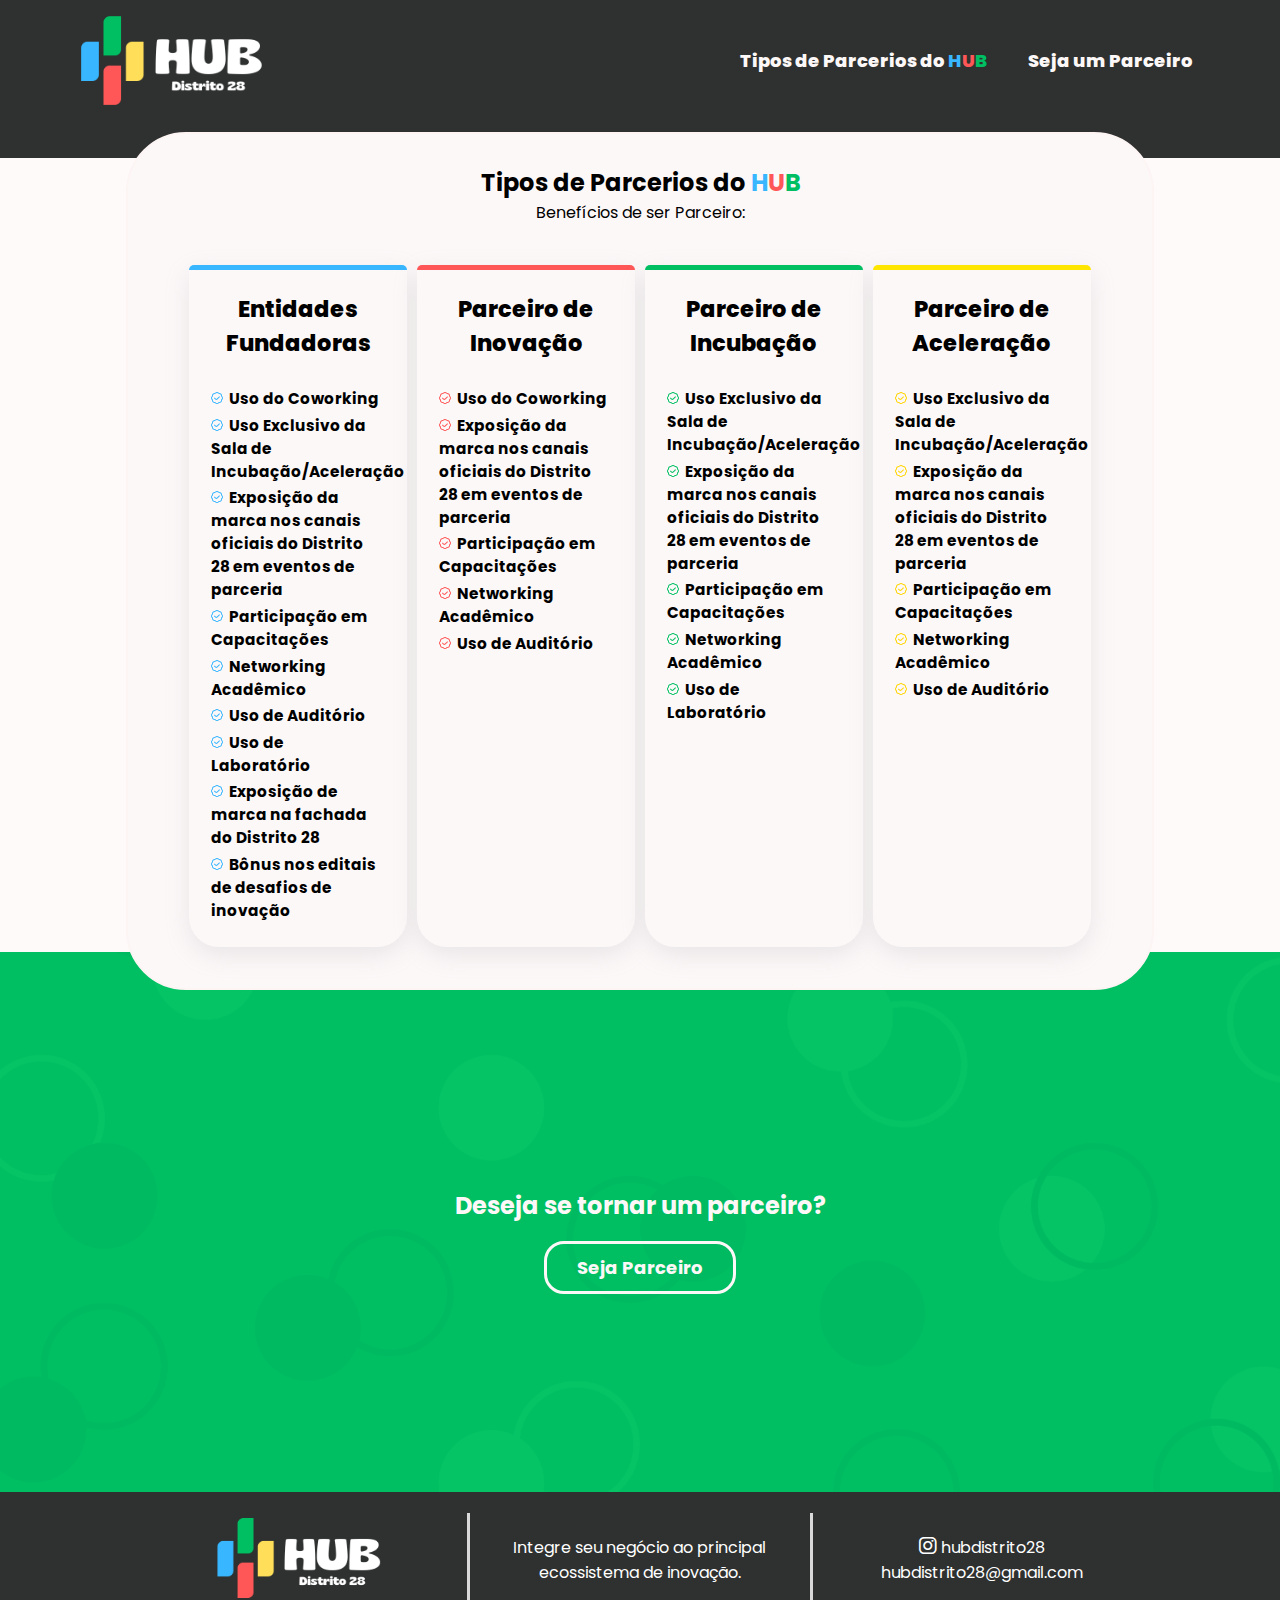
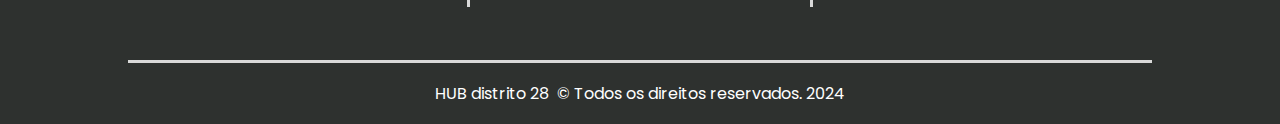
<file: parceiro.html>
<!DOCTYPE html>
<html lang="pt">
<head>
    <meta charset="UTF-8">
    <meta name="viewport" content="width=device-width, initial-scale=1.0">
    <link rel="preconnect" href="https://fonts.googleapis.com">
    <link rel="preconnect" href="https://fonts.gstatic.com" crossorigin>
    <link href="https://fonts.googleapis.com/css2?family=Poppins:ital,wght@0,100;0,200;0,300;0,400;0,500;0,600;0,700;0,800;0,900;1,100;1,200;1,300;1,400;1,500;1,600;1,700;1,800;1,900&display=swap" rel="stylesheet">
    <link rel="stylesheet" href="https://cdnjs.cloudflare.com/ajax/libs/font-awesome/6.0.0-beta3/css/all.min.css">
    <title>Hub - Seja um Parceiros</title>
    <link rel="stylesheet" href="parceiro.css">
    <script src="scripts.js"></script>
</head>
<body>
    <header>
        <img class="logo-header" src="3.png" alt="Logo do Hub de inovação">
        <div class="menu-icon" aria-label="Menu" aria-expanded="false" aria-controls="navigation">
            <span></span>
            <span></span>
            <span></span>
        </div>
        <ul id="navigation" role="navigation">
            <li><a href="#hub">Tipos de Parcerios do <span class="letter-h">H</span><span class="letter-u">U</span><span class="letter-b">B</span></a></li>
            <li><a href="#parceiros">Seja um Parceiro</a></li>
            
        </ul>
    </header>
    <main>
        <div id="hub" class="card-page">
            <h2>Tipos de Parcerios do <span class="letter-h">H</span><span class="letter-u">U</span><span class="letter-b">B</span></h2>
            <p>Benefícios de ser Parceiro:</p>
                    <div class="cards">
                        <div id="border-H">
                            <h3>Entidades Fundadoras</h3>
                            <p><svg xmlns="http://www.w3.org/2000/svg" id="Layer_1" data-name="Layer 1" viewBox="0 0 24 24" width="14" height="14">
                                <path d="M12,24c-1.626,0-3.16-.714-4.208-1.959-1.54,.176-3.127-.405-4.277-1.555-1.149-1.15-1.729-2.74-1.59-4.362-1.211-.964-1.925-2.498-1.925-4.124s.714-3.16,1.96-4.208c-.175-1.537,.405-3.127,1.555-4.277,1.15-1.15,2.737-1.733,4.361-1.59,.964-1.21,2.498-1.925,4.124-1.925s3.16,.714,4.208,1.959c1.542-.173,3.127,.405,4.277,1.555,1.149,1.15,1.729,2.74,1.59,4.362,1.211,.964,1.925,2.498,1.925,4.124s-.714,3.16-1.96,4.208c.175,1.537-.405,3.127-1.555,4.277-1.151,1.15-2.741,1.726-4.361,1.59-.964,1.21-2.498,1.925-4.124,1.925Zm-4.127-3.924c.561,0,1.081,.241,1.448,.676,.668,.793,1.644,1.248,2.679,1.248s2.011-.455,2.679-1.248c.403-.479,.99-.721,1.616-.67,1.034,.087,2.044-.28,2.776-1.012,.731-.731,1.1-1.743,1.012-2.776-.054-.624,.19-1.213,.67-1.617,.792-.667,1.247-1.644,1.247-2.678s-.455-2.011-1.247-2.678c-.479-.403-.724-.993-.67-1.617,.088-1.033-.28-2.045-1.012-2.776s-1.748-1.094-2.775-1.012c-.626,.056-1.214-.191-1.617-.669-.668-.793-1.644-1.248-2.679-1.248s-2.011,.455-2.679,1.248c-.404,.479-.993,.719-1.616,.67-1.039-.09-2.044,.28-2.776,1.012-.731,.731-1.1,1.743-1.012,2.776,.054,.624-.19,1.213-.67,1.617-.792,.667-1.247,1.644-1.247,2.678s.455,2.011,1.247,2.678c.479,.403,.724,.993,.67,1.617-.088,1.033,.28,2.045,1.012,2.776,.732,.731,1.753,1.095,2.775,1.012,.057-.005,.113-.007,.169-.007Zm4.928-4.941l4.739-4.568c.397-.383,.409-1.017,.025-1.414-.383-.397-1.016-.409-1.414-.026l-4.752,4.581c-.391,.391-1.022,.391-1.44-.025l-2.278-2.117c-.402-.375-1.036-.353-1.413,.052-.376,.404-.353,1.037,.052,1.413l2.252,2.092c.586,.586,1.357,.879,2.126,.879,.765,0,1.526-.289,2.104-.866Z" fill="#38B6FF"/>
                            </svg><strong>Uso do Coworking</strong></p>
                            <p><svg xmlns="http://www.w3.org/2000/svg" id="Layer_1" data-name="Layer 1" viewBox="0 0 24 24" width="14" height="14">
                                <path d="M12,24c-1.626,0-3.16-.714-4.208-1.959-1.54,.176-3.127-.405-4.277-1.555-1.149-1.15-1.729-2.74-1.59-4.362-1.211-.964-1.925-2.498-1.925-4.124s.714-3.16,1.96-4.208c-.175-1.537,.405-3.127,1.555-4.277,1.15-1.15,2.737-1.733,4.361-1.59,.964-1.21,2.498-1.925,4.124-1.925s3.16,.714,4.208,1.959c1.542-.173,3.127,.405,4.277,1.555,1.149,1.15,1.729,2.74,1.59,4.362,1.211,.964,1.925,2.498,1.925,4.124s-.714,3.16-1.96,4.208c.175,1.537-.405,3.127-1.555,4.277-1.151,1.15-2.741,1.726-4.361,1.59-.964,1.21-2.498,1.925-4.124,1.925Zm-4.127-3.924c.561,0,1.081,.241,1.448,.676,.668,.793,1.644,1.248,2.679,1.248s2.011-.455,2.679-1.248c.403-.479,.99-.721,1.616-.67,1.034,.087,2.044-.28,2.776-1.012,.731-.731,1.1-1.743,1.012-2.776-.054-.624,.19-1.213,.67-1.617,.792-.667,1.247-1.644,1.247-2.678s-.455-2.011-1.247-2.678c-.479-.403-.724-.993-.67-1.617,.088-1.033-.28-2.045-1.012-2.776s-1.748-1.094-2.775-1.012c-.626,.056-1.214-.191-1.617-.669-.668-.793-1.644-1.248-2.679-1.248s-2.011,.455-2.679,1.248c-.404,.479-.993,.719-1.616,.67-1.039-.09-2.044,.28-2.776,1.012-.731,.731-1.1,1.743-1.012,2.776,.054,.624-.19,1.213-.67,1.617-.792,.667-1.247,1.644-1.247,2.678s.455,2.011,1.247,2.678c.479,.403,.724,.993,.67,1.617-.088,1.033,.28,2.045,1.012,2.776,.732,.731,1.753,1.095,2.775,1.012,.057-.005,.113-.007,.169-.007Zm4.928-4.941l4.739-4.568c.397-.383,.409-1.017,.025-1.414-.383-.397-1.016-.409-1.414-.026l-4.752,4.581c-.391,.391-1.022,.391-1.44-.025l-2.278-2.117c-.402-.375-1.036-.353-1.413,.052-.376,.404-.353,1.037,.052,1.413l2.252,2.092c.586,.586,1.357,.879,2.126,.879,.765,0,1.526-.289,2.104-.866Z" fill="#38B6FF"/>
                            </svg><strong>Uso Exclusivo da Sala de Incubação/Aceleração</strong></p>
                            <p><svg xmlns="http://www.w3.org/2000/svg" id="Layer_1" data-name="Layer 1" viewBox="0 0 24 24" width="14" height="14">
                                <path d="M12,24c-1.626,0-3.16-.714-4.208-1.959-1.54,.176-3.127-.405-4.277-1.555-1.149-1.15-1.729-2.74-1.59-4.362-1.211-.964-1.925-2.498-1.925-4.124s.714-3.16,1.96-4.208c-.175-1.537,.405-3.127,1.555-4.277,1.15-1.15,2.737-1.733,4.361-1.59,.964-1.21,2.498-1.925,4.124-1.925s3.16,.714,4.208,1.959c1.542-.173,3.127,.405,4.277,1.555,1.149,1.15,1.729,2.74,1.59,4.362,1.211,.964,1.925,2.498,1.925,4.124s-.714,3.16-1.96,4.208c.175,1.537-.405,3.127-1.555,4.277-1.151,1.15-2.741,1.726-4.361,1.59-.964,1.21-2.498,1.925-4.124,1.925Zm-4.127-3.924c.561,0,1.081,.241,1.448,.676,.668,.793,1.644,1.248,2.679,1.248s2.011-.455,2.679-1.248c.403-.479,.99-.721,1.616-.67,1.034,.087,2.044-.28,2.776-1.012,.731-.731,1.1-1.743,1.012-2.776-.054-.624,.19-1.213,.67-1.617,.792-.667,1.247-1.644,1.247-2.678s-.455-2.011-1.247-2.678c-.479-.403-.724-.993-.67-1.617,.088-1.033-.28-2.045-1.012-2.776s-1.748-1.094-2.775-1.012c-.626,.056-1.214-.191-1.617-.669-.668-.793-1.644-1.248-2.679-1.248s-2.011,.455-2.679,1.248c-.404,.479-.993,.719-1.616,.67-1.039-.09-2.044,.28-2.776,1.012-.731,.731-1.1,1.743-1.012,2.776,.054,.624-.19,1.213-.67,1.617-.792,.667-1.247,1.644-1.247,2.678s.455,2.011,1.247,2.678c.479,.403,.724,.993,.67,1.617-.088,1.033,.28,2.045,1.012,2.776,.732,.731,1.753,1.095,2.775,1.012,.057-.005,.113-.007,.169-.007Zm4.928-4.941l4.739-4.568c.397-.383,.409-1.017,.025-1.414-.383-.397-1.016-.409-1.414-.026l-4.752,4.581c-.391,.391-1.022,.391-1.44-.025l-2.278-2.117c-.402-.375-1.036-.353-1.413,.052-.376,.404-.353,1.037,.052,1.413l2.252,2.092c.586,.586,1.357,.879,2.126,.879,.765,0,1.526-.289,2.104-.866Z" fill="#38B6FF"/>
                            </svg><strong>Exposição da marca nos canais oficiais do Distrito 28 em eventos de parceria</strong></p>
                            <p><svg xmlns="http://www.w3.org/2000/svg" id="Layer_1" data-name="Layer 1" viewBox="0 0 24 24" width="14" height="14">
                                <path d="M12,24c-1.626,0-3.16-.714-4.208-1.959-1.54,.176-3.127-.405-4.277-1.555-1.149-1.15-1.729-2.74-1.59-4.362-1.211-.964-1.925-2.498-1.925-4.124s.714-3.16,1.96-4.208c-.175-1.537,.405-3.127,1.555-4.277,1.15-1.15,2.737-1.733,4.361-1.59,.964-1.21,2.498-1.925,4.124-1.925s3.16,.714,4.208,1.959c1.542-.173,3.127,.405,4.277,1.555,1.149,1.15,1.729,2.74,1.59,4.362,1.211,.964,1.925,2.498,1.925,4.124s-.714,3.16-1.96,4.208c.175,1.537-.405,3.127-1.555,4.277-1.151,1.15-2.741,1.726-4.361,1.59-.964,1.21-2.498,1.925-4.124,1.925Zm-4.127-3.924c.561,0,1.081,.241,1.448,.676,.668,.793,1.644,1.248,2.679,1.248s2.011-.455,2.679-1.248c.403-.479,.99-.721,1.616-.67,1.034,.087,2.044-.28,2.776-1.012,.731-.731,1.1-1.743,1.012-2.776-.054-.624,.19-1.213,.67-1.617,.792-.667,1.247-1.644,1.247-2.678s-.455-2.011-1.247-2.678c-.479-.403-.724-.993-.67-1.617,.088-1.033-.28-2.045-1.012-2.776s-1.748-1.094-2.775-1.012c-.626,.056-1.214-.191-1.617-.669-.668-.793-1.644-1.248-2.679-1.248s-2.011,.455-2.679,1.248c-.404,.479-.993,.719-1.616,.67-1.039-.09-2.044,.28-2.776,1.012-.731,.731-1.1,1.743-1.012,2.776,.054,.624-.19,1.213-.67,1.617-.792,.667-1.247,1.644-1.247,2.678s.455,2.011,1.247,2.678c.479,.403,.724,.993,.67,1.617-.088,1.033,.28,2.045,1.012,2.776,.732,.731,1.753,1.095,2.775,1.012,.057-.005,.113-.007,.169-.007Zm4.928-4.941l4.739-4.568c.397-.383,.409-1.017,.025-1.414-.383-.397-1.016-.409-1.414-.026l-4.752,4.581c-.391,.391-1.022,.391-1.44-.025l-2.278-2.117c-.402-.375-1.036-.353-1.413,.052-.376,.404-.353,1.037,.052,1.413l2.252,2.092c.586,.586,1.357,.879,2.126,.879,.765,0,1.526-.289,2.104-.866Z" fill="#38B6FF"/>
                            </svg><strong>Participação em Capacitações</strong></p>
                            <p><svg xmlns="http://www.w3.org/2000/svg" id="Layer_1" data-name="Layer 1" viewBox="0 0 24 24" width="14" height="14">
                                <path d="M12,24c-1.626,0-3.16-.714-4.208-1.959-1.54,.176-3.127-.405-4.277-1.555-1.149-1.15-1.729-2.74-1.59-4.362-1.211-.964-1.925-2.498-1.925-4.124s.714-3.16,1.96-4.208c-.175-1.537,.405-3.127,1.555-4.277,1.15-1.15,2.737-1.733,4.361-1.59,.964-1.21,2.498-1.925,4.124-1.925s3.16,.714,4.208,1.959c1.542-.173,3.127,.405,4.277,1.555,1.149,1.15,1.729,2.74,1.59,4.362,1.211,.964,1.925,2.498,1.925,4.124s-.714,3.16-1.96,4.208c.175,1.537-.405,3.127-1.555,4.277-1.151,1.15-2.741,1.726-4.361,1.59-.964,1.21-2.498,1.925-4.124,1.925Zm-4.127-3.924c.561,0,1.081,.241,1.448,.676,.668,.793,1.644,1.248,2.679,1.248s2.011-.455,2.679-1.248c.403-.479,.99-.721,1.616-.67,1.034,.087,2.044-.28,2.776-1.012,.731-.731,1.1-1.743,1.012-2.776-.054-.624,.19-1.213,.67-1.617,.792-.667,1.247-1.644,1.247-2.678s-.455-2.011-1.247-2.678c-.479-.403-.724-.993-.67-1.617,.088-1.033-.28-2.045-1.012-2.776s-1.748-1.094-2.775-1.012c-.626,.056-1.214-.191-1.617-.669-.668-.793-1.644-1.248-2.679-1.248s-2.011,.455-2.679,1.248c-.404,.479-.993,.719-1.616,.67-1.039-.09-2.044,.28-2.776,1.012-.731,.731-1.1,1.743-1.012,2.776,.054,.624-.19,1.213-.67,1.617-.792,.667-1.247,1.644-1.247,2.678s.455,2.011,1.247,2.678c.479,.403,.724,.993,.67,1.617-.088,1.033,.28,2.045,1.012,2.776,.732,.731,1.753,1.095,2.775,1.012,.057-.005,.113-.007,.169-.007Zm4.928-4.941l4.739-4.568c.397-.383,.409-1.017,.025-1.414-.383-.397-1.016-.409-1.414-.026l-4.752,4.581c-.391,.391-1.022,.391-1.44-.025l-2.278-2.117c-.402-.375-1.036-.353-1.413,.052-.376,.404-.353,1.037,.052,1.413l2.252,2.092c.586,.586,1.357,.879,2.126,.879,.765,0,1.526-.289,2.104-.866Z" fill="#38B6FF"/>
                            </svg><strong>Networking Acadêmico</strong></p>
                            <p><svg xmlns="http://www.w3.org/2000/svg" id="Layer_1" data-name="Layer 1" viewBox="0 0 24 24" width="14" height="14">
                                <path d="M12,24c-1.626,0-3.16-.714-4.208-1.959-1.54,.176-3.127-.405-4.277-1.555-1.149-1.15-1.729-2.74-1.59-4.362-1.211-.964-1.925-2.498-1.925-4.124s.714-3.16,1.96-4.208c-.175-1.537,.405-3.127,1.555-4.277,1.15-1.15,2.737-1.733,4.361-1.59,.964-1.21,2.498-1.925,4.124-1.925s3.16,.714,4.208,1.959c1.542-.173,3.127,.405,4.277,1.555,1.149,1.15,1.729,2.74,1.59,4.362,1.211,.964,1.925,2.498,1.925,4.124s-.714,3.16-1.96,4.208c.175,1.537-.405,3.127-1.555,4.277-1.151,1.15-2.741,1.726-4.361,1.59-.964,1.21-2.498,1.925-4.124,1.925Zm-4.127-3.924c.561,0,1.081,.241,1.448,.676,.668,.793,1.644,1.248,2.679,1.248s2.011-.455,2.679-1.248c.403-.479,.99-.721,1.616-.67,1.034,.087,2.044-.28,2.776-1.012,.731-.731,1.1-1.743,1.012-2.776-.054-.624,.19-1.213,.67-1.617,.792-.667,1.247-1.644,1.247-2.678s-.455-2.011-1.247-2.678c-.479-.403-.724-.993-.67-1.617,.088-1.033-.28-2.045-1.012-2.776s-1.748-1.094-2.775-1.012c-.626,.056-1.214-.191-1.617-.669-.668-.793-1.644-1.248-2.679-1.248s-2.011,.455-2.679,1.248c-.404,.479-.993,.719-1.616,.67-1.039-.09-2.044,.28-2.776,1.012-.731,.731-1.1,1.743-1.012,2.776,.054,.624-.19,1.213-.67,1.617-.792,.667-1.247,1.644-1.247,2.678s.455,2.011,1.247,2.678c.479,.403,.724,.993,.67,1.617-.088,1.033,.28,2.045,1.012,2.776,.732,.731,1.753,1.095,2.775,1.012,.057-.005,.113-.007,.169-.007Zm4.928-4.941l4.739-4.568c.397-.383,.409-1.017,.025-1.414-.383-.397-1.016-.409-1.414-.026l-4.752,4.581c-.391,.391-1.022,.391-1.44-.025l-2.278-2.117c-.402-.375-1.036-.353-1.413,.052-.376,.404-.353,1.037,.052,1.413l2.252,2.092c.586,.586,1.357,.879,2.126,.879,.765,0,1.526-.289,2.104-.866Z" fill="#38B6FF"/>
                            </svg><strong>Uso de Auditório</strong></p>
                            <p><svg xmlns="http://www.w3.org/2000/svg" id="Layer_1" data-name="Layer 1" viewBox="0 0 24 24" width="14" height="14">
                                <path d="M12,24c-1.626,0-3.16-.714-4.208-1.959-1.54,.176-3.127-.405-4.277-1.555-1.149-1.15-1.729-2.74-1.59-4.362-1.211-.964-1.925-2.498-1.925-4.124s.714-3.16,1.96-4.208c-.175-1.537,.405-3.127,1.555-4.277,1.15-1.15,2.737-1.733,4.361-1.59,.964-1.21,2.498-1.925,4.124-1.925s3.16,.714,4.208,1.959c1.542-.173,3.127,.405,4.277,1.555,1.149,1.15,1.729,2.74,1.59,4.362,1.211,.964,1.925,2.498,1.925,4.124s-.714,3.16-1.96,4.208c.175,1.537-.405,3.127-1.555,4.277-1.151,1.15-2.741,1.726-4.361,1.59-.964,1.21-2.498,1.925-4.124,1.925Zm-4.127-3.924c.561,0,1.081,.241,1.448,.676,.668,.793,1.644,1.248,2.679,1.248s2.011-.455,2.679-1.248c.403-.479,.99-.721,1.616-.67,1.034,.087,2.044-.28,2.776-1.012,.731-.731,1.1-1.743,1.012-2.776-.054-.624,.19-1.213,.67-1.617,.792-.667,1.247-1.644,1.247-2.678s-.455-2.011-1.247-2.678c-.479-.403-.724-.993-.67-1.617,.088-1.033-.28-2.045-1.012-2.776s-1.748-1.094-2.775-1.012c-.626,.056-1.214-.191-1.617-.669-.668-.793-1.644-1.248-2.679-1.248s-2.011,.455-2.679,1.248c-.404,.479-.993,.719-1.616,.67-1.039-.09-2.044,.28-2.776,1.012-.731,.731-1.1,1.743-1.012,2.776,.054,.624-.19,1.213-.67,1.617-.792,.667-1.247,1.644-1.247,2.678s.455,2.011,1.247,2.678c.479,.403,.724,.993,.67,1.617-.088,1.033,.28,2.045,1.012,2.776,.732,.731,1.753,1.095,2.775,1.012,.057-.005,.113-.007,.169-.007Zm4.928-4.941l4.739-4.568c.397-.383,.409-1.017,.025-1.414-.383-.397-1.016-.409-1.414-.026l-4.752,4.581c-.391,.391-1.022,.391-1.44-.025l-2.278-2.117c-.402-.375-1.036-.353-1.413,.052-.376,.404-.353,1.037,.052,1.413l2.252,2.092c.586,.586,1.357,.879,2.126,.879,.765,0,1.526-.289,2.104-.866Z" fill="#38B6FF"/>
                            </svg><strong>Uso de Laboratório</strong></p>
                            <p><svg xmlns="http://www.w3.org/2000/svg" id="Layer_1" data-name="Layer 1" viewBox="0 0 24 24" width="14" height="14">
                                <path d="M12,24c-1.626,0-3.16-.714-4.208-1.959-1.54,.176-3.127-.405-4.277-1.555-1.149-1.15-1.729-2.74-1.59-4.362-1.211-.964-1.925-2.498-1.925-4.124s.714-3.16,1.96-4.208c-.175-1.537,.405-3.127,1.555-4.277,1.15-1.15,2.737-1.733,4.361-1.59,.964-1.21,2.498-1.925,4.124-1.925s3.16,.714,4.208,1.959c1.542-.173,3.127,.405,4.277,1.555,1.149,1.15,1.729,2.74,1.59,4.362,1.211,.964,1.925,2.498,1.925,4.124s-.714,3.16-1.96,4.208c.175,1.537-.405,3.127-1.555,4.277-1.151,1.15-2.741,1.726-4.361,1.59-.964,1.21-2.498,1.925-4.124,1.925Zm-4.127-3.924c.561,0,1.081,.241,1.448,.676,.668,.793,1.644,1.248,2.679,1.248s2.011-.455,2.679-1.248c.403-.479,.99-.721,1.616-.67,1.034,.087,2.044-.28,2.776-1.012,.731-.731,1.1-1.743,1.012-2.776-.054-.624,.19-1.213,.67-1.617,.792-.667,1.247-1.644,1.247-2.678s-.455-2.011-1.247-2.678c-.479-.403-.724-.993-.67-1.617,.088-1.033-.28-2.045-1.012-2.776s-1.748-1.094-2.775-1.012c-.626,.056-1.214-.191-1.617-.669-.668-.793-1.644-1.248-2.679-1.248s-2.011,.455-2.679,1.248c-.404,.479-.993,.719-1.616,.67-1.039-.09-2.044,.28-2.776,1.012-.731,.731-1.1,1.743-1.012,2.776,.054,.624-.19,1.213-.67,1.617-.792,.667-1.247,1.644-1.247,2.678s.455,2.011,1.247,2.678c.479,.403,.724,.993,.67,1.617-.088,1.033,.28,2.045,1.012,2.776,.732,.731,1.753,1.095,2.775,1.012,.057-.005,.113-.007,.169-.007Zm4.928-4.941l4.739-4.568c.397-.383,.409-1.017,.025-1.414-.383-.397-1.016-.409-1.414-.026l-4.752,4.581c-.391,.391-1.022,.391-1.44-.025l-2.278-2.117c-.402-.375-1.036-.353-1.413,.052-.376,.404-.353,1.037,.052,1.413l2.252,2.092c.586,.586,1.357,.879,2.126,.879,.765,0,1.526-.289,2.104-.866Z" fill="#38B6FF"/>
                            </svg><strong>Exposição de marca na fachada do Distrito 28</strong></p>
                            <p><svg xmlns="http://www.w3.org/2000/svg" id="Layer_1" data-name="Layer 1" viewBox="0 0 24 24" width="14" height="14">
                                <path d="M12,24c-1.626,0-3.16-.714-4.208-1.959-1.54,.176-3.127-.405-4.277-1.555-1.149-1.15-1.729-2.74-1.59-4.362-1.211-.964-1.925-2.498-1.925-4.124s.714-3.16,1.96-4.208c-.175-1.537,.405-3.127,1.555-4.277,1.15-1.15,2.737-1.733,4.361-1.59,.964-1.21,2.498-1.925,4.124-1.925s3.16,.714,4.208,1.959c1.542-.173,3.127,.405,4.277,1.555,1.149,1.15,1.729,2.74,1.59,4.362,1.211,.964,1.925,2.498,1.925,4.124s-.714,3.16-1.96,4.208c.175,1.537-.405,3.127-1.555,4.277-1.151,1.15-2.741,1.726-4.361,1.59-.964,1.21-2.498,1.925-4.124,1.925Zm-4.127-3.924c.561,0,1.081,.241,1.448,.676,.668,.793,1.644,1.248,2.679,1.248s2.011-.455,2.679-1.248c.403-.479,.99-.721,1.616-.67,1.034,.087,2.044-.28,2.776-1.012,.731-.731,1.1-1.743,1.012-2.776-.054-.624,.19-1.213,.67-1.617,.792-.667,1.247-1.644,1.247-2.678s-.455-2.011-1.247-2.678c-.479-.403-.724-.993-.67-1.617,.088-1.033-.28-2.045-1.012-2.776s-1.748-1.094-2.775-1.012c-.626,.056-1.214-.191-1.617-.669-.668-.793-1.644-1.248-2.679-1.248s-2.011,.455-2.679,1.248c-.404,.479-.993,.719-1.616,.67-1.039-.09-2.044,.28-2.776,1.012-.731,.731-1.1,1.743-1.012,2.776,.054,.624-.19,1.213-.67,1.617-.792,.667-1.247,1.644-1.247,2.678s.455,2.011,1.247,2.678c.479,.403,.724,.993,.67,1.617-.088,1.033,.28,2.045,1.012,2.776,.732,.731,1.753,1.095,2.775,1.012,.057-.005,.113-.007,.169-.007Zm4.928-4.941l4.739-4.568c.397-.383,.409-1.017,.025-1.414-.383-.397-1.016-.409-1.414-.026l-4.752,4.581c-.391,.391-1.022,.391-1.44-.025l-2.278-2.117c-.402-.375-1.036-.353-1.413,.052-.376,.404-.353,1.037,.052,1.413l2.252,2.092c.586,.586,1.357,.879,2.126,.879,.765,0,1.526-.289,2.104-.866Z" fill="#38B6FF"/>
                            </svg><strong>Bônus nos editais de desafios de inovação</strong></p>
                        </div>
                        <div id="border-U">
                            <h3>Parceiro de Inovação</h3>
                            <p><svg xmlns="http://www.w3.org/2000/svg" id="Layer_1" data-name="Layer 1" viewBox="0 0 24 24" width="14" height="14">
                                <path d="M12,24c-1.626,0-3.16-.714-4.208-1.959-1.54,.176-3.127-.405-4.277-1.555-1.149-1.15-1.729-2.74-1.59-4.362-1.211-.964-1.925-2.498-1.925-4.124s.714-3.16,1.96-4.208c-.175-1.537,.405-3.127,1.555-4.277,1.15-1.15,2.737-1.733,4.361-1.59,.964-1.21,2.498-1.925,4.124-1.925s3.16,.714,4.208,1.959c1.542-.173,3.127,.405,4.277,1.555,1.149,1.15,1.729,2.74,1.59,4.362,1.211,.964,1.925,2.498,1.925,4.124s-.714,3.16-1.96,4.208c.175,1.537-.405,3.127-1.555,4.277-1.151,1.15-2.741,1.726-4.361,1.59-.964,1.21-2.498,1.925-4.124,1.925Zm-4.127-3.924c.561,0,1.081,.241,1.448,.676,.668,.793,1.644,1.248,2.679,1.248s2.011-.455,2.679-1.248c.403-.479,.99-.721,1.616-.67,1.034,.087,2.044-.28,2.776-1.012,.731-.731,1.1-1.743,1.012-2.776-.054-.624,.19-1.213,.67-1.617,.792-.667,1.247-1.644,1.247-2.678s-.455-2.011-1.247-2.678c-.479-.403-.724-.993-.67-1.617,.088-1.033-.28-2.045-1.012-2.776s-1.748-1.094-2.775-1.012c-.626,.056-1.214-.191-1.617-.669-.668-.793-1.644-1.248-2.679-1.248s-2.011,.455-2.679,1.248c-.404,.479-.993,.719-1.616,.67-1.039-.09-2.044,.28-2.776,1.012-.731,.731-1.1,1.743-1.012,2.776,.054,.624-.19,1.213-.67,1.617-.792,.667-1.247,1.644-1.247,2.678s.455,2.011,1.247,2.678c.479,.403,.724,.993,.67,1.617-.088,1.033,.28,2.045,1.012,2.776,.732,.731,1.753,1.095,2.775,1.012,.057-.005,.113-.007,.169-.007Zm4.928-4.941l4.739-4.568c.397-.383,.409-1.017,.025-1.414-.383-.397-1.016-.409-1.414-.026l-4.752,4.581c-.391,.391-1.022,.391-1.44-.025l-2.278-2.117c-.402-.375-1.036-.353-1.413,.052-.376,.404-.353,1.037,.052,1.413l2.252,2.092c.586,.586,1.357,.879,2.126,.879,.765,0,1.526-.289,2.104-.866Z" fill="#FF5757"/>
                            </svg><strong>Uso do Coworking</strong></p>
                            <p><svg xmlns="http://www.w3.org/2000/svg" id="Layer_1" data-name="Layer 1" viewBox="0 0 24 24" width="14" height="14">
                                <path d="M12,24c-1.626,0-3.16-.714-4.208-1.959-1.54,.176-3.127-.405-4.277-1.555-1.149-1.15-1.729-2.74-1.59-4.362-1.211-.964-1.925-2.498-1.925-4.124s.714-3.16,1.96-4.208c-.175-1.537,.405-3.127,1.555-4.277,1.15-1.15,2.737-1.733,4.361-1.59,.964-1.21,2.498-1.925,4.124-1.925s3.16,.714,4.208,1.959c1.542-.173,3.127,.405,4.277,1.555,1.149,1.15,1.729,2.74,1.59,4.362,1.211,.964,1.925,2.498,1.925,4.124s-.714,3.16-1.96,4.208c.175,1.537-.405,3.127-1.555,4.277-1.151,1.15-2.741,1.726-4.361,1.59-.964,1.21-2.498,1.925-4.124,1.925Zm-4.127-3.924c.561,0,1.081,.241,1.448,.676,.668,.793,1.644,1.248,2.679,1.248s2.011-.455,2.679-1.248c.403-.479,.99-.721,1.616-.67,1.034,.087,2.044-.28,2.776-1.012,.731-.731,1.1-1.743,1.012-2.776-.054-.624,.19-1.213,.67-1.617,.792-.667,1.247-1.644,1.247-2.678s-.455-2.011-1.247-2.678c-.479-.403-.724-.993-.67-1.617,.088-1.033-.28-2.045-1.012-2.776s-1.748-1.094-2.775-1.012c-.626,.056-1.214-.191-1.617-.669-.668-.793-1.644-1.248-2.679-1.248s-2.011,.455-2.679,1.248c-.404,.479-.993,.719-1.616,.67-1.039-.09-2.044,.28-2.776,1.012-.731,.731-1.1,1.743-1.012,2.776,.054,.624-.19,1.213-.67,1.617-.792,.667-1.247,1.644-1.247,2.678s.455,2.011,1.247,2.678c.479,.403,.724,.993,.67,1.617-.088,1.033,.28,2.045,1.012,2.776,.732,.731,1.753,1.095,2.775,1.012,.057-.005,.113-.007,.169-.007Zm4.928-4.941l4.739-4.568c.397-.383,.409-1.017,.025-1.414-.383-.397-1.016-.409-1.414-.026l-4.752,4.581c-.391,.391-1.022,.391-1.44-.025l-2.278-2.117c-.402-.375-1.036-.353-1.413,.052-.376,.404-.353,1.037,.052,1.413l2.252,2.092c.586,.586,1.357,.879,2.126,.879,.765,0,1.526-.289,2.104-.866Z" fill="#FF5757"/>
                            </svg><strong>Exposição da marca nos canais oficiais do Distrito 28 em eventos de parceria</strong></p>
                            <p><svg xmlns="http://www.w3.org/2000/svg" id="Layer_1" data-name="Layer 1" viewBox="0 0 24 24" width="14" height="14">
                                <path d="M12,24c-1.626,0-3.16-.714-4.208-1.959-1.54,.176-3.127-.405-4.277-1.555-1.149-1.15-1.729-2.74-1.59-4.362-1.211-.964-1.925-2.498-1.925-4.124s.714-3.16,1.96-4.208c-.175-1.537,.405-3.127,1.555-4.277,1.15-1.15,2.737-1.733,4.361-1.59,.964-1.21,2.498-1.925,4.124-1.925s3.16,.714,4.208,1.959c1.542-.173,3.127,.405,4.277,1.555,1.149,1.15,1.729,2.74,1.59,4.362,1.211,.964,1.925,2.498,1.925,4.124s-.714,3.16-1.96,4.208c.175,1.537-.405,3.127-1.555,4.277-1.151,1.15-2.741,1.726-4.361,1.59-.964,1.21-2.498,1.925-4.124,1.925Zm-4.127-3.924c.561,0,1.081,.241,1.448,.676,.668,.793,1.644,1.248,2.679,1.248s2.011-.455,2.679-1.248c.403-.479,.99-.721,1.616-.67,1.034,.087,2.044-.28,2.776-1.012,.731-.731,1.1-1.743,1.012-2.776-.054-.624,.19-1.213,.67-1.617,.792-.667,1.247-1.644,1.247-2.678s-.455-2.011-1.247-2.678c-.479-.403-.724-.993-.67-1.617,.088-1.033-.28-2.045-1.012-2.776s-1.748-1.094-2.775-1.012c-.626,.056-1.214-.191-1.617-.669-.668-.793-1.644-1.248-2.679-1.248s-2.011,.455-2.679,1.248c-.404,.479-.993,.719-1.616,.67-1.039-.09-2.044,.28-2.776,1.012-.731,.731-1.1,1.743-1.012,2.776,.054,.624-.19,1.213-.67,1.617-.792,.667-1.247,1.644-1.247,2.678s.455,2.011,1.247,2.678c.479,.403,.724,.993,.67,1.617-.088,1.033,.28,2.045,1.012,2.776,.732,.731,1.753,1.095,2.775,1.012,.057-.005,.113-.007,.169-.007Zm4.928-4.941l4.739-4.568c.397-.383,.409-1.017,.025-1.414-.383-.397-1.016-.409-1.414-.026l-4.752,4.581c-.391,.391-1.022,.391-1.44-.025l-2.278-2.117c-.402-.375-1.036-.353-1.413,.052-.376,.404-.353,1.037,.052,1.413l2.252,2.092c.586,.586,1.357,.879,2.126,.879,.765,0,1.526-.289,2.104-.866Z" fill="#FF5757"/>
                            </svg><strong>Participação em Capacitações</strong></p>
                            <p><svg xmlns="http://www.w3.org/2000/svg" id="Layer_1" data-name="Layer 1" viewBox="0 0 24 24" width="14" height="14">
                                <path d="M12,24c-1.626,0-3.16-.714-4.208-1.959-1.54,.176-3.127-.405-4.277-1.555-1.149-1.15-1.729-2.74-1.59-4.362-1.211-.964-1.925-2.498-1.925-4.124s.714-3.16,1.96-4.208c-.175-1.537,.405-3.127,1.555-4.277,1.15-1.15,2.737-1.733,4.361-1.59,.964-1.21,2.498-1.925,4.124-1.925s3.16,.714,4.208,1.959c1.542-.173,3.127,.405,4.277,1.555,1.149,1.15,1.729,2.74,1.59,4.362,1.211,.964,1.925,2.498,1.925,4.124s-.714,3.16-1.96,4.208c.175,1.537-.405,3.127-1.555,4.277-1.151,1.15-2.741,1.726-4.361,1.59-.964,1.21-2.498,1.925-4.124,1.925Zm-4.127-3.924c.561,0,1.081,.241,1.448,.676,.668,.793,1.644,1.248,2.679,1.248s2.011-.455,2.679-1.248c.403-.479,.99-.721,1.616-.67,1.034,.087,2.044-.28,2.776-1.012,.731-.731,1.1-1.743,1.012-2.776-.054-.624,.19-1.213,.67-1.617,.792-.667,1.247-1.644,1.247-2.678s-.455-2.011-1.247-2.678c-.479-.403-.724-.993-.67-1.617,.088-1.033-.28-2.045-1.012-2.776s-1.748-1.094-2.775-1.012c-.626,.056-1.214-.191-1.617-.669-.668-.793-1.644-1.248-2.679-1.248s-2.011,.455-2.679,1.248c-.404,.479-.993,.719-1.616,.67-1.039-.09-2.044,.28-2.776,1.012-.731,.731-1.1,1.743-1.012,2.776,.054,.624-.19,1.213-.67,1.617-.792,.667-1.247,1.644-1.247,2.678s.455,2.011,1.247,2.678c.479,.403,.724,.993,.67,1.617-.088,1.033,.28,2.045,1.012,2.776,.732,.731,1.753,1.095,2.775,1.012,.057-.005,.113-.007,.169-.007Zm4.928-4.941l4.739-4.568c.397-.383,.409-1.017,.025-1.414-.383-.397-1.016-.409-1.414-.026l-4.752,4.581c-.391,.391-1.022,.391-1.44-.025l-2.278-2.117c-.402-.375-1.036-.353-1.413,.052-.376,.404-.353,1.037,.052,1.413l2.252,2.092c.586,.586,1.357,.879,2.126,.879,.765,0,1.526-.289,2.104-.866Z" fill="#FF5757"/>
                            </svg><strong>Networking Acadêmico</strong></p>
                            <p><svg xmlns="http://www.w3.org/2000/svg" id="Layer_1" data-name="Layer 1" viewBox="0 0 24 24" width="14" height="14">
                                <path d="M12,24c-1.626,0-3.16-.714-4.208-1.959-1.54,.176-3.127-.405-4.277-1.555-1.149-1.15-1.729-2.74-1.59-4.362-1.211-.964-1.925-2.498-1.925-4.124s.714-3.16,1.96-4.208c-.175-1.537,.405-3.127,1.555-4.277,1.15-1.15,2.737-1.733,4.361-1.59,.964-1.21,2.498-1.925,4.124-1.925s3.16,.714,4.208,1.959c1.542-.173,3.127,.405,4.277,1.555,1.149,1.15,1.729,2.74,1.59,4.362,1.211,.964,1.925,2.498,1.925,4.124s-.714,3.16-1.96,4.208c.175,1.537-.405,3.127-1.555,4.277-1.151,1.15-2.741,1.726-4.361,1.59-.964,1.21-2.498,1.925-4.124,1.925Zm-4.127-3.924c.561,0,1.081,.241,1.448,.676,.668,.793,1.644,1.248,2.679,1.248s2.011-.455,2.679-1.248c.403-.479,.99-.721,1.616-.67,1.034,.087,2.044-.28,2.776-1.012,.731-.731,1.1-1.743,1.012-2.776-.054-.624,.19-1.213,.67-1.617,.792-.667,1.247-1.644,1.247-2.678s-.455-2.011-1.247-2.678c-.479-.403-.724-.993-.67-1.617,.088-1.033-.28-2.045-1.012-2.776s-1.748-1.094-2.775-1.012c-.626,.056-1.214-.191-1.617-.669-.668-.793-1.644-1.248-2.679-1.248s-2.011,.455-2.679,1.248c-.404,.479-.993,.719-1.616,.67-1.039-.09-2.044,.28-2.776,1.012-.731,.731-1.1,1.743-1.012,2.776,.054,.624-.19,1.213-.67,1.617-.792,.667-1.247,1.644-1.247,2.678s.455,2.011,1.247,2.678c.479,.403,.724,.993,.67,1.617-.088,1.033,.28,2.045,1.012,2.776,.732,.731,1.753,1.095,2.775,1.012,.057-.005,.113-.007,.169-.007Zm4.928-4.941l4.739-4.568c.397-.383,.409-1.017,.025-1.414-.383-.397-1.016-.409-1.414-.026l-4.752,4.581c-.391,.391-1.022,.391-1.44-.025l-2.278-2.117c-.402-.375-1.036-.353-1.413,.052-.376,.404-.353,1.037,.052,1.413l2.252,2.092c.586,.586,1.357,.879,2.126,.879,.765,0,1.526-.289,2.104-.866Z" fill="#FF5757"/>
                            </svg><strong>Uso de Auditório</strong></p>
                        </div>
                        <div id="border-B">
                            <h3>Parceiro de Incubação</h3>
                            <p><svg xmlns="http://www.w3.org/2000/svg" id="Layer_1" data-name="Layer 1" viewBox="0 0 24 24" width="14" height="14">
                                <path d="M12,24c-1.626,0-3.16-.714-4.208-1.959-1.54,.176-3.127-.405-4.277-1.555-1.149-1.15-1.729-2.74-1.59-4.362-1.211-.964-1.925-2.498-1.925-4.124s.714-3.16,1.96-4.208c-.175-1.537,.405-3.127,1.555-4.277,1.15-1.15,2.737-1.733,4.361-1.59,.964-1.21,2.498-1.925,4.124-1.925s3.16,.714,4.208,1.959c1.542-.173,3.127,.405,4.277,1.555,1.149,1.15,1.729,2.74,1.59,4.362,1.211,.964,1.925,2.498,1.925,4.124s-.714,3.16-1.96,4.208c.175,1.537-.405,3.127-1.555,4.277-1.151,1.15-2.741,1.726-4.361,1.59-.964,1.21-2.498,1.925-4.124,1.925Zm-4.127-3.924c.561,0,1.081,.241,1.448,.676,.668,.793,1.644,1.248,2.679,1.248s2.011-.455,2.679-1.248c.403-.479,.99-.721,1.616-.67,1.034,.087,2.044-.28,2.776-1.012,.731-.731,1.1-1.743,1.012-2.776-.054-.624,.19-1.213,.67-1.617,.792-.667,1.247-1.644,1.247-2.678s-.455-2.011-1.247-2.678c-.479-.403-.724-.993-.67-1.617,.088-1.033-.28-2.045-1.012-2.776s-1.748-1.094-2.775-1.012c-.626,.056-1.214-.191-1.617-.669-.668-.793-1.644-1.248-2.679-1.248s-2.011,.455-2.679,1.248c-.404,.479-.993,.719-1.616,.67-1.039-.09-2.044,.28-2.776,1.012-.731,.731-1.1,1.743-1.012,2.776,.054,.624-.19,1.213-.67,1.617-.792,.667-1.247,1.644-1.247,2.678s.455,2.011,1.247,2.678c.479,.403,.724,.993,.67,1.617-.088,1.033,.28,2.045,1.012,2.776,.732,.731,1.753,1.095,2.775,1.012,.057-.005,.113-.007,.169-.007Zm4.928-4.941l4.739-4.568c.397-.383,.409-1.017,.025-1.414-.383-.397-1.016-.409-1.414-.026l-4.752,4.581c-.391,.391-1.022,.391-1.44-.025l-2.278-2.117c-.402-.375-1.036-.353-1.413,.052-.376,.404-.353,1.037,.052,1.413l2.252,2.092c.586,.586,1.357,.879,2.126,.879,.765,0,1.526-.289,2.104-.866Z" fill="#00BF63"/>
                            </svg><strong>Uso Exclusivo da Sala de Incubação/Aceleração</strong></p>
                            <p><svg xmlns="http://www.w3.org/2000/svg" id="Layer_1" data-name="Layer 1" viewBox="0 0 24 24" width="14" height="14">
                                <path d="M12,24c-1.626,0-3.16-.714-4.208-1.959-1.54,.176-3.127-.405-4.277-1.555-1.149-1.15-1.729-2.74-1.59-4.362-1.211-.964-1.925-2.498-1.925-4.124s.714-3.16,1.96-4.208c-.175-1.537,.405-3.127,1.555-4.277,1.15-1.15,2.737-1.733,4.361-1.59,.964-1.21,2.498-1.925,4.124-1.925s3.16,.714,4.208,1.959c1.542-.173,3.127,.405,4.277,1.555,1.149,1.15,1.729,2.74,1.59,4.362,1.211,.964,1.925,2.498,1.925,4.124s-.714,3.16-1.96,4.208c.175,1.537-.405,3.127-1.555,4.277-1.151,1.15-2.741,1.726-4.361,1.59-.964,1.21-2.498,1.925-4.124,1.925Zm-4.127-3.924c.561,0,1.081,.241,1.448,.676,.668,.793,1.644,1.248,2.679,1.248s2.011-.455,2.679-1.248c.403-.479,.99-.721,1.616-.67,1.034,.087,2.044-.28,2.776-1.012,.731-.731,1.1-1.743,1.012-2.776-.054-.624,.19-1.213,.67-1.617,.792-.667,1.247-1.644,1.247-2.678s-.455-2.011-1.247-2.678c-.479-.403-.724-.993-.67-1.617,.088-1.033-.28-2.045-1.012-2.776s-1.748-1.094-2.775-1.012c-.626,.056-1.214-.191-1.617-.669-.668-.793-1.644-1.248-2.679-1.248s-2.011,.455-2.679,1.248c-.404,.479-.993,.719-1.616,.67-1.039-.09-2.044,.28-2.776,1.012-.731,.731-1.1,1.743-1.012,2.776,.054,.624-.19,1.213-.67,1.617-.792,.667-1.247,1.644-1.247,2.678s.455,2.011,1.247,2.678c.479,.403,.724,.993,.67,1.617-.088,1.033,.28,2.045,1.012,2.776,.732,.731,1.753,1.095,2.775,1.012,.057-.005,.113-.007,.169-.007Zm4.928-4.941l4.739-4.568c.397-.383,.409-1.017,.025-1.414-.383-.397-1.016-.409-1.414-.026l-4.752,4.581c-.391,.391-1.022,.391-1.44-.025l-2.278-2.117c-.402-.375-1.036-.353-1.413,.052-.376,.404-.353,1.037,.052,1.413l2.252,2.092c.586,.586,1.357,.879,2.126,.879,.765,0,1.526-.289,2.104-.866Z" fill="#00BF63"/>
                            </svg><strong>Exposição da marca nos canais oficiais do Distrito 28 em eventos de parceria</strong></p>
                            <p><svg xmlns="http://www.w3.org/2000/svg" id="Layer_1" data-name="Layer 1" viewBox="0 0 24 24" width="14" height="14">
                                <path d="M12,24c-1.626,0-3.16-.714-4.208-1.959-1.54,.176-3.127-.405-4.277-1.555-1.149-1.15-1.729-2.74-1.59-4.362-1.211-.964-1.925-2.498-1.925-4.124s.714-3.16,1.96-4.208c-.175-1.537,.405-3.127,1.555-4.277,1.15-1.15,2.737-1.733,4.361-1.59,.964-1.21,2.498-1.925,4.124-1.925s3.16,.714,4.208,1.959c1.542-.173,3.127,.405,4.277,1.555,1.149,1.15,1.729,2.74,1.59,4.362,1.211,.964,1.925,2.498,1.925,4.124s-.714,3.16-1.96,4.208c.175,1.537-.405,3.127-1.555,4.277-1.151,1.15-2.741,1.726-4.361,1.59-.964,1.21-2.498,1.925-4.124,1.925Zm-4.127-3.924c.561,0,1.081,.241,1.448,.676,.668,.793,1.644,1.248,2.679,1.248s2.011-.455,2.679-1.248c.403-.479,.99-.721,1.616-.67,1.034,.087,2.044-.28,2.776-1.012,.731-.731,1.1-1.743,1.012-2.776-.054-.624,.19-1.213,.67-1.617,.792-.667,1.247-1.644,1.247-2.678s-.455-2.011-1.247-2.678c-.479-.403-.724-.993-.67-1.617,.088-1.033-.28-2.045-1.012-2.776s-1.748-1.094-2.775-1.012c-.626,.056-1.214-.191-1.617-.669-.668-.793-1.644-1.248-2.679-1.248s-2.011,.455-2.679,1.248c-.404,.479-.993,.719-1.616,.67-1.039-.09-2.044,.28-2.776,1.012-.731,.731-1.1,1.743-1.012,2.776,.054,.624-.19,1.213-.67,1.617-.792,.667-1.247,1.644-1.247,2.678s.455,2.011,1.247,2.678c.479,.403,.724,.993,.67,1.617-.088,1.033,.28,2.045,1.012,2.776,.732,.731,1.753,1.095,2.775,1.012,.057-.005,.113-.007,.169-.007Zm4.928-4.941l4.739-4.568c.397-.383,.409-1.017,.025-1.414-.383-.397-1.016-.409-1.414-.026l-4.752,4.581c-.391,.391-1.022,.391-1.44-.025l-2.278-2.117c-.402-.375-1.036-.353-1.413,.052-.376,.404-.353,1.037,.052,1.413l2.252,2.092c.586,.586,1.357,.879,2.126,.879,.765,0,1.526-.289,2.104-.866Z" fill="#00BF63"/>
                            </svg><strong>Participação em Capacitações</strong></p>
                            <p><svg xmlns="http://www.w3.org/2000/svg" id="Layer_1" data-name="Layer 1" viewBox="0 0 24 24" width="14" height="14">
                                <path d="M12,24c-1.626,0-3.16-.714-4.208-1.959-1.54,.176-3.127-.405-4.277-1.555-1.149-1.15-1.729-2.74-1.59-4.362-1.211-.964-1.925-2.498-1.925-4.124s.714-3.16,1.96-4.208c-.175-1.537,.405-3.127,1.555-4.277,1.15-1.15,2.737-1.733,4.361-1.59,.964-1.21,2.498-1.925,4.124-1.925s3.16,.714,4.208,1.959c1.542-.173,3.127,.405,4.277,1.555,1.149,1.15,1.729,2.74,1.59,4.362,1.211,.964,1.925,2.498,1.925,4.124s-.714,3.16-1.96,4.208c.175,1.537-.405,3.127-1.555,4.277-1.151,1.15-2.741,1.726-4.361,1.59-.964,1.21-2.498,1.925-4.124,1.925Zm-4.127-3.924c.561,0,1.081,.241,1.448,.676,.668,.793,1.644,1.248,2.679,1.248s2.011-.455,2.679-1.248c.403-.479,.99-.721,1.616-.67,1.034,.087,2.044-.28,2.776-1.012,.731-.731,1.1-1.743,1.012-2.776-.054-.624,.19-1.213,.67-1.617,.792-.667,1.247-1.644,1.247-2.678s-.455-2.011-1.247-2.678c-.479-.403-.724-.993-.67-1.617,.088-1.033-.28-2.045-1.012-2.776s-1.748-1.094-2.775-1.012c-.626,.056-1.214-.191-1.617-.669-.668-.793-1.644-1.248-2.679-1.248s-2.011,.455-2.679,1.248c-.404,.479-.993,.719-1.616,.67-1.039-.09-2.044,.28-2.776,1.012-.731,.731-1.1,1.743-1.012,2.776,.054,.624-.19,1.213-.67,1.617-.792,.667-1.247,1.644-1.247,2.678s.455,2.011,1.247,2.678c.479,.403,.724,.993,.67,1.617-.088,1.033,.28,2.045,1.012,2.776,.732,.731,1.753,1.095,2.775,1.012,.057-.005,.113-.007,.169-.007Zm4.928-4.941l4.739-4.568c.397-.383,.409-1.017,.025-1.414-.383-.397-1.016-.409-1.414-.026l-4.752,4.581c-.391,.391-1.022,.391-1.44-.025l-2.278-2.117c-.402-.375-1.036-.353-1.413,.052-.376,.404-.353,1.037,.052,1.413l2.252,2.092c.586,.586,1.357,.879,2.126,.879,.765,0,1.526-.289,2.104-.866Z" fill="#00BF63"/>
                            </svg><strong>Networking Acadêmico</strong></p>
                            <p><svg xmlns="http://www.w3.org/2000/svg" id="Layer_1" data-name="Layer 1" viewBox="0 0 24 24" width="14" height="14">
                                <path d="M12,24c-1.626,0-3.16-.714-4.208-1.959-1.54,.176-3.127-.405-4.277-1.555-1.149-1.15-1.729-2.74-1.59-4.362-1.211-.964-1.925-2.498-1.925-4.124s.714-3.16,1.96-4.208c-.175-1.537,.405-3.127,1.555-4.277,1.15-1.15,2.737-1.733,4.361-1.59,.964-1.21,2.498-1.925,4.124-1.925s3.16,.714,4.208,1.959c1.542-.173,3.127,.405,4.277,1.555,1.149,1.15,1.729,2.74,1.59,4.362,1.211,.964,1.925,2.498,1.925,4.124s-.714,3.16-1.96,4.208c.175,1.537-.405,3.127-1.555,4.277-1.151,1.15-2.741,1.726-4.361,1.59-.964,1.21-2.498,1.925-4.124,1.925Zm-4.127-3.924c.561,0,1.081,.241,1.448,.676,.668,.793,1.644,1.248,2.679,1.248s2.011-.455,2.679-1.248c.403-.479,.99-.721,1.616-.67,1.034,.087,2.044-.28,2.776-1.012,.731-.731,1.1-1.743,1.012-2.776-.054-.624,.19-1.213,.67-1.617,.792-.667,1.247-1.644,1.247-2.678s-.455-2.011-1.247-2.678c-.479-.403-.724-.993-.67-1.617,.088-1.033-.28-2.045-1.012-2.776s-1.748-1.094-2.775-1.012c-.626,.056-1.214-.191-1.617-.669-.668-.793-1.644-1.248-2.679-1.248s-2.011,.455-2.679,1.248c-.404,.479-.993,.719-1.616,.67-1.039-.09-2.044,.28-2.776,1.012-.731,.731-1.1,1.743-1.012,2.776,.054,.624-.19,1.213-.67,1.617-.792,.667-1.247,1.644-1.247,2.678s.455,2.011,1.247,2.678c.479,.403,.724,.993,.67,1.617-.088,1.033,.28,2.045,1.012,2.776,.732,.731,1.753,1.095,2.775,1.012,.057-.005,.113-.007,.169-.007Zm4.928-4.941l4.739-4.568c.397-.383,.409-1.017,.025-1.414-.383-.397-1.016-.409-1.414-.026l-4.752,4.581c-.391,.391-1.022,.391-1.44-.025l-2.278-2.117c-.402-.375-1.036-.353-1.413,.052-.376,.404-.353,1.037,.052,1.413l2.252,2.092c.586,.586,1.357,.879,2.126,.879,.765,0,1.526-.289,2.104-.866Z" fill="#00BF63"/>
                            </svg><strong>Uso de Laboratório</strong></p>
                        </div>
                        <div id="border-F">
                            <h3>Parceiro de Aceleração</h3>
                            <p><svg xmlns="http://www.w3.org/2000/svg" id="Layer_1" data-name="Layer 1" viewBox="0 0 24 24" width="14" height="14">
                                <path d="M12,24c-1.626,0-3.16-.714-4.208-1.959-1.54,.176-3.127-.405-4.277-1.555-1.149-1.15-1.729-2.74-1.59-4.362-1.211-.964-1.925-2.498-1.925-4.124s.714-3.16,1.96-4.208c-.175-1.537,.405-3.127,1.555-4.277,1.15-1.15,2.737-1.733,4.361-1.59,.964-1.21,2.498-1.925,4.124-1.925s3.16,.714,4.208,1.959c1.542-.173,3.127,.405,4.277,1.555,1.149,1.15,1.729,2.74,1.59,4.362,1.211,.964,1.925,2.498,1.925,4.124s-.714,3.16-1.96,4.208c.175,1.537-.405,3.127-1.555,4.277-1.151,1.15-2.741,1.726-4.361,1.59-.964,1.21-2.498,1.925-4.124,1.925Zm-4.127-3.924c.561,0,1.081,.241,1.448,.676,.668,.793,1.644,1.248,2.679,1.248s2.011-.455,2.679-1.248c.403-.479,.99-.721,1.616-.67,1.034,.087,2.044-.28,2.776-1.012,.731-.731,1.1-1.743,1.012-2.776-.054-.624,.19-1.213,.67-1.617,.792-.667,1.247-1.644,1.247-2.678s-.455-2.011-1.247-2.678c-.479-.403-.724-.993-.67-1.617,.088-1.033-.28-2.045-1.012-2.776s-1.748-1.094-2.775-1.012c-.626,.056-1.214-.191-1.617-.669-.668-.793-1.644-1.248-2.679-1.248s-2.011,.455-2.679,1.248c-.404,.479-.993,.719-1.616,.67-1.039-.09-2.044,.28-2.776,1.012-.731,.731-1.1,1.743-1.012,2.776,.054,.624-.19,1.213-.67,1.617-.792,.667-1.247,1.644-1.247,2.678s.455,2.011,1.247,2.678c.479,.403,.724,.993,.67,1.617-.088,1.033,.28,2.045,1.012,2.776,.732,.731,1.753,1.095,2.775,1.012,.057-.005,.113-.007,.169-.007Zm4.928-4.941l4.739-4.568c.397-.383,.409-1.017,.025-1.414-.383-.397-1.016-.409-1.414-.026l-4.752,4.581c-.391,.391-1.022,.391-1.44-.025l-2.278-2.117c-.402-.375-1.036-.353-1.413,.052-.376,.404-.353,1.037,.052,1.413l2.252,2.092c.586,.586,1.357,.879,2.126,.879,.765,0,1.526-.289,2.104-.866Z" fill="#ffd500"/>
                            </svg><strong>Uso Exclusivo da Sala de Incubação/Aceleração</strong></p>
                            <p><svg xmlns="http://www.w3.org/2000/svg" id="Layer_1" data-name="Layer 1" viewBox="0 0 24 24" width="12" height="12">
                                <path d="M12,24c-1.626,0-3.16-.714-4.208-1.959-1.54,.176-3.127-.405-4.277-1.555-1.149-1.15-1.729-2.74-1.59-4.362-1.211-.964-1.925-2.498-1.925-4.124s.714-3.16,1.96-4.208c-.175-1.537,.405-3.127,1.555-4.277,1.15-1.15,2.737-1.733,4.361-1.59,.964-1.21,2.498-1.925,4.124-1.925s3.16,.714,4.208,1.959c1.542-.173,3.127,.405,4.277,1.555,1.149,1.15,1.729,2.74,1.59,4.362,1.211,.964,1.925,2.498,1.925,4.124s-.714,3.16-1.96,4.208c.175,1.537-.405,3.127-1.555,4.277-1.151,1.15-2.741,1.726-4.361,1.59-.964,1.21-2.498,1.925-4.124,1.925Zm-4.127-3.924c.561,0,1.081,.241,1.448,.676,.668,.793,1.644,1.248,2.679,1.248s2.011-.455,2.679-1.248c.403-.479,.99-.721,1.616-.67,1.034,.087,2.044-.28,2.776-1.012,.731-.731,1.1-1.743,1.012-2.776-.054-.624,.19-1.213,.67-1.617,.792-.667,1.247-1.644,1.247-2.678s-.455-2.011-1.247-2.678c-.479-.403-.724-.993-.67-1.617,.088-1.033-.28-2.045-1.012-2.776s-1.748-1.094-2.775-1.012c-.626,.056-1.214-.191-1.617-.669-.668-.793-1.644-1.248-2.679-1.248s-2.011,.455-2.679,1.248c-.404,.479-.993,.719-1.616,.67-1.039-.09-2.044,.28-2.776,1.012-.731,.731-1.1,1.743-1.012,2.776,.054,.624-.19,1.213-.67,1.617-.792,.667-1.247,1.644-1.247,2.678s.455,2.011,1.247,2.678c.479,.403,.724,.993,.67,1.617-.088,1.033,.28,2.045,1.012,2.776,.732,.731,1.753,1.095,2.775,1.012,.057-.005,.113-.007,.169-.007Zm4.928-4.941l4.739-4.568c.397-.383,.409-1.017,.025-1.414-.383-.397-1.016-.409-1.414-.026l-4.752,4.581c-.391,.391-1.022,.391-1.44-.025l-2.278-2.117c-.402-.375-1.036-.353-1.413,.052-.376,.404-.353,1.037,.052,1.413l2.252,2.092c.586,.586,1.357,.879,2.126,.879,.765,0,1.526-.289,2.104-.866Z" fill="#ffd500"/>
                            </svg><strong>Exposição da marca nos canais oficiais do Distrito 28 em eventos de parceria</strong></p>
                            <p><svg xmlns="http://www.w3.org/2000/svg" id="Layer_1" data-name="Layer 1" viewBox="0 0 24 24" width="14" height="14">
                                <path d="M12,24c-1.626,0-3.16-.714-4.208-1.959-1.54,.176-3.127-.405-4.277-1.555-1.149-1.15-1.729-2.74-1.59-4.362-1.211-.964-1.925-2.498-1.925-4.124s.714-3.16,1.96-4.208c-.175-1.537,.405-3.127,1.555-4.277,1.15-1.15,2.737-1.733,4.361-1.59,.964-1.21,2.498-1.925,4.124-1.925s3.16,.714,4.208,1.959c1.542-.173,3.127,.405,4.277,1.555,1.149,1.15,1.729,2.74,1.59,4.362,1.211,.964,1.925,2.498,1.925,4.124s-.714,3.16-1.96,4.208c.175,1.537-.405,3.127-1.555,4.277-1.151,1.15-2.741,1.726-4.361,1.59-.964,1.21-2.498,1.925-4.124,1.925Zm-4.127-3.924c.561,0,1.081,.241,1.448,.676,.668,.793,1.644,1.248,2.679,1.248s2.011-.455,2.679-1.248c.403-.479,.99-.721,1.616-.67,1.034,.087,2.044-.28,2.776-1.012,.731-.731,1.1-1.743,1.012-2.776-.054-.624,.19-1.213,.67-1.617,.792-.667,1.247-1.644,1.247-2.678s-.455-2.011-1.247-2.678c-.479-.403-.724-.993-.67-1.617,.088-1.033-.28-2.045-1.012-2.776s-1.748-1.094-2.775-1.012c-.626,.056-1.214-.191-1.617-.669-.668-.793-1.644-1.248-2.679-1.248s-2.011,.455-2.679,1.248c-.404,.479-.993,.719-1.616,.67-1.039-.09-2.044,.28-2.776,1.012-.731,.731-1.1,1.743-1.012,2.776,.054,.624-.19,1.213-.67,1.617-.792,.667-1.247,1.644-1.247,2.678s.455,2.011,1.247,2.678c.479,.403,.724,.993,.67,1.617-.088,1.033,.28,2.045,1.012,2.776,.732,.731,1.753,1.095,2.775,1.012,.057-.005,.113-.007,.169-.007Zm4.928-4.941l4.739-4.568c.397-.383,.409-1.017,.025-1.414-.383-.397-1.016-.409-1.414-.026l-4.752,4.581c-.391,.391-1.022,.391-1.44-.025l-2.278-2.117c-.402-.375-1.036-.353-1.413,.052-.376,.404-.353,1.037,.052,1.413l2.252,2.092c.586,.586,1.357,.879,2.126,.879,.765,0,1.526-.289,2.104-.866Z" fill="#ffd500"/>
                            </svg><strong>Participação em Capacitações</strong></p>
                            <p><svg xmlns="http://www.w3.org/2000/svg" id="Layer_1" data-name="Layer 1" viewBox="0 0 24 24" width="14" height="14">
                                <path d="M12,24c-1.626,0-3.16-.714-4.208-1.959-1.54,.176-3.127-.405-4.277-1.555-1.149-1.15-1.729-2.74-1.59-4.362-1.211-.964-1.925-2.498-1.925-4.124s.714-3.16,1.96-4.208c-.175-1.537,.405-3.127,1.555-4.277,1.15-1.15,2.737-1.733,4.361-1.59,.964-1.21,2.498-1.925,4.124-1.925s3.16,.714,4.208,1.959c1.542-.173,3.127,.405,4.277,1.555,1.149,1.15,1.729,2.74,1.59,4.362,1.211,.964,1.925,2.498,1.925,4.124s-.714,3.16-1.96,4.208c.175,1.537-.405,3.127-1.555,4.277-1.151,1.15-2.741,1.726-4.361,1.59-.964,1.21-2.498,1.925-4.124,1.925Zm-4.127-3.924c.561,0,1.081,.241,1.448,.676,.668,.793,1.644,1.248,2.679,1.248s2.011-.455,2.679-1.248c.403-.479,.99-.721,1.616-.67,1.034,.087,2.044-.28,2.776-1.012,.731-.731,1.1-1.743,1.012-2.776-.054-.624,.19-1.213,.67-1.617,.792-.667,1.247-1.644,1.247-2.678s-.455-2.011-1.247-2.678c-.479-.403-.724-.993-.67-1.617,.088-1.033-.28-2.045-1.012-2.776s-1.748-1.094-2.775-1.012c-.626,.056-1.214-.191-1.617-.669-.668-.793-1.644-1.248-2.679-1.248s-2.011,.455-2.679,1.248c-.404,.479-.993,.719-1.616,.67-1.039-.09-2.044,.28-2.776,1.012-.731,.731-1.1,1.743-1.012,2.776,.054,.624-.19,1.213-.67,1.617-.792,.667-1.247,1.644-1.247,2.678s.455,2.011,1.247,2.678c.479,.403,.724,.993,.67,1.617-.088,1.033,.28,2.045,1.012,2.776,.732,.731,1.753,1.095,2.775,1.012,.057-.005,.113-.007,.169-.007Zm4.928-4.941l4.739-4.568c.397-.383,.409-1.017,.025-1.414-.383-.397-1.016-.409-1.414-.026l-4.752,4.581c-.391,.391-1.022,.391-1.44-.025l-2.278-2.117c-.402-.375-1.036-.353-1.413,.052-.376,.404-.353,1.037,.052,1.413l2.252,2.092c.586,.586,1.357,.879,2.126,.879,.765,0,1.526-.289,2.104-.866Z" fill="#ffd500"/>
                            </svg><strong>Networking Acadêmico</strong></p>
                            <p><svg xmlns="http://www.w3.org/2000/svg" id="Layer_1" data-name="Layer 1" viewBox="0 0 24 24" width="14" height="14">
                                <path d="M12,24c-1.626,0-3.16-.714-4.208-1.959-1.54,.176-3.127-.405-4.277-1.555-1.149-1.15-1.729-2.74-1.59-4.362-1.211-.964-1.925-2.498-1.925-4.124s.714-3.16,1.96-4.208c-.175-1.537,.405-3.127,1.555-4.277,1.15-1.15,2.737-1.733,4.361-1.59,.964-1.21,2.498-1.925,4.124-1.925s3.16,.714,4.208,1.959c1.542-.173,3.127,.405,4.277,1.555,1.149,1.15,1.729,2.74,1.59,4.362,1.211,.964,1.925,2.498,1.925,4.124s-.714,3.16-1.96,4.208c.175,1.537-.405,3.127-1.555,4.277-1.151,1.15-2.741,1.726-4.361,1.59-.964,1.21-2.498,1.925-4.124,1.925Zm-4.127-3.924c.561,0,1.081,.241,1.448,.676,.668,.793,1.644,1.248,2.679,1.248s2.011-.455,2.679-1.248c.403-.479,.99-.721,1.616-.67,1.034,.087,2.044-.28,2.776-1.012,.731-.731,1.1-1.743,1.012-2.776-.054-.624,.19-1.213,.67-1.617,.792-.667,1.247-1.644,1.247-2.678s-.455-2.011-1.247-2.678c-.479-.403-.724-.993-.67-1.617,.088-1.033-.28-2.045-1.012-2.776s-1.748-1.094-2.775-1.012c-.626,.056-1.214-.191-1.617-.669-.668-.793-1.644-1.248-2.679-1.248s-2.011,.455-2.679,1.248c-.404,.479-.993,.719-1.616,.67-1.039-.09-2.044,.28-2.776,1.012-.731,.731-1.1,1.743-1.012,2.776,.054,.624-.19,1.213-.67,1.617-.792,.667-1.247,1.644-1.247,2.678s.455,2.011,1.247,2.678c.479,.403,.724,.993,.67,1.617-.088,1.033,.28,2.045,1.012,2.776,.732,.731,1.753,1.095,2.775,1.012,.057-.005,.113-.007,.169-.007Zm4.928-4.941l4.739-4.568c.397-.383,.409-1.017,.025-1.414-.383-.397-1.016-.409-1.414-.026l-4.752,4.581c-.391,.391-1.022,.391-1.44-.025l-2.278-2.117c-.402-.375-1.036-.353-1.413,.052-.376,.404-.353,1.037,.052,1.413l2.252,2.092c.586,.586,1.357,.879,2.126,.879,.765,0,1.526-.289,2.104-.866Z" fill="#ffd500"/>
                            </svg><strong>Uso de Auditório</strong></p>
                        </div>
            </div>
        </div>
    </main>

    <div id="parceiros" class="sejaparceiro">
        <h2>Deseja se tornar um parceiro?</h2><br>
        <a href="https://parcerias.ifes.edu.br" class="btn">Seja Parceiro</a>
    </div>
   
    <footer>
        <div class="container">
            <div class="item">
                <img src="3.png" alt="">
            </div>
            <div class="bar"></div>
            <div class="item">
                <p>Integre seu negócio ao principal ecossistema de inovação.</p>
            </div>
            <div class="bar"></div>
            <div class="item">
                <p> <i class="fab fa-instagram icon"></i> hubdistrito28 </p>
                <p>hubdistrito28@gmail.com</p>
            </div>
        </div>
        <div class="footer-bottom">
            <p>HUB distrito 28     © Todos os direitos reservados. 2024</p>
        </div>
    </footer>

    <button id="backToTopBtn" onclick="scrollToTop()">
        <i class="fas fa-arrow-up"></i>
    </button>

    <script>
        // Obtém o botão
        const backToTopBtn = document.getElementById("backToTopBtn");

        // Mostra o botão com suavidade quando o usuário desce 100px da parte superior da página
        window.onscroll = function() {
            if (document.body.scrollTop > 100 || document.documentElement.scrollTop > 100) {
                backToTopBtn.classList.add("show");
            } else {
                backToTopBtn.classList.remove("show");
            }
        };

        // Função para rolar a página de volta ao topo
        function scrollToTop() {
            window.scrollTo({top: 0, behavior: 'smooth'}); // Rola suavemente para o topo
        }
    </script>

</body>
</html>
</file>
<file: parceiro.css>
html, body {
    height: 100%;
    margin: 0;
    padding: 0;
}

*{
    z-index: 1;
    margin: 0;
    padding: 0;
}

#backToTopBtn {
    position: fixed;
    bottom: 20px;
    right: 20px;
    background-color: rgba(128, 128, 128, 0.7); 
    color: white;
    width: 50px;
    height: 50px;
    border: none;
    border-radius: 50%;
    display: flex;
    justify-content: center;
    align-items: center;
    font-size: 24px;
    cursor: pointer;
    z-index: 1000;

    opacity: 0;
    transition: opacity 0.4s ease;
    pointer-events: none; 
}

#backToTopBtn.show {
    opacity: 1;
    pointer-events: auto;
}

#backToTopBtn:hover {
    background-color: rgba(128, 128, 128, 1);
}

p, span, h1, h2, h3, h4, h5, h6, a, li{
    font-family: 'Poppins';
}

.letter-h{
    color: #38B6FF;
}

.letter-u{
    color: #FF5757;
}

.letter-b{
    color: #00BF63;
}

header{
    /* position: absolute; */
    z-index: 2;
    background-color: #2e312f;
    height: 13.5%;
    width: 100%;
    display: flex;
    align-items: center;
    justify-content: space-between;
    padding-bottom: 4vh;
}

header ul {
    list-style: none;
    display: flex;
    margin-right: 10%;
}

header ul li {
    margin-right: 10%;
    white-space: nowrap; 
    font-size: 18px;
    font-weight: 800;
    transition: all 0.7s;
}

header ul li a {
    text-decoration: none;
    color: #FDF8F8;
}

header ul li:hover {
    transform: scale(1.1); 
}

.menu-icon {
    display: none;
    flex-direction: column;
    cursor: pointer;
    margin-right: 5%;
}

.menu-icon span {
    height: 3px;
    width: 22px;
    background-color: #000;
    margin: 1.9px 0;
    transition: 0.4s;
}

@media (max-width: 768px) {
    .menu-icon {
        display: flex;
    }

    header ul {
        position: absolute;
        top: 100%;
        right: 0;
        background-color: #FFFAFA;
        border-radius: 0 0 10px 10px;
        width: 200px; 
        max-height: 0;
        overflow: hidden;
        flex-direction: column;
        align-items: flex-start;  
        transition: max-height 0.4s ease, padding-top 0.8s, margin-top 0.8s ;
        margin: 0;
    }

    header ul li {
        margin: 10px;
    }

    header ul.show {
        max-height: 300px;
        padding-top: 8.7%;
        margin-top: -8.7%;
        transition: max-height 0.4s ease;
    }

    .menu-icon.active span:nth-child(1) {
        transform: rotate(-45deg) translate(-5px, 5px);
    }

    .menu-icon.active span:nth-child(2) {
        opacity: 0;
    }

    .menu-icon.active span:nth-child(3) {
        transform: rotate(45deg) translate(-5px, -5px);
    }
}

.logo-header{header ul.show {
    max-height: 300px;
    padding-top: 8.7%;
    margin-top: -8.7%;
    transition: max-height 0.4s ease;
}
    height: 175%;
    margin-left: 5%;
}

main,
.container-parceiros,
#cards-parceiros,
.div-iframe {
    display: flex;
    justify-content: center;
    background-color: #FFFAFA;
}

.card-page {
    width: 80%;
    background-color: #FDF8F8;
    border-radius: 60px;
    border: 2px solid #FDF4F4;
    margin-top: -2%;
    text-align: center;
}

.card-page h2 {
    margin-top: 3%;
}

.card-page p {
    margin-bottom: 3%;
}

.cards {
    display: grid;
    grid-template-columns: repeat(4, 1fr);
    gap: 10px;
    justify-content: center;
    align-items: stretch; 
    padding: 10px;
    margin: 0 5%;
    margin-bottom: 3%;
}

.cards div {
    text-decoration: none;
    box-sizing: border-box;
    margin: 0; 
    width: 100%;

    color: #000000;
    padding: 10%;
    background: #FDF8F8;
    box-shadow: 0px 8px 24px rgba(149, 157, 165, 0.2);
    border-radius: 5px 5px 30px 30px;

    flex: none;
    order: 0;
    flex-grow: 0;

    transition: all 0.7s;

    text-align: start;
    height: 100%; 
}

.cards div {
    min-height: 250px; 
}

.cards div h3 {
    font-size: 2.5vh;
    font-weight: 800;
    text-align: center;
    margin-bottom: 3vh;
    margin-left: 5%;
    margin-right: 5%;
}


.cards div p {
    font-size: 1.7vh;
    font-weight: 400;
    margin-bottom: .4vh;
}

.cards div p strong {
    margin-left: 0.5vw;
}

.cards div p svg {
    width: 12px;
    height: 12px;
}



#border-H{
    border-top: 5px solid #38B6FF; 
}

#border-U{
    border-top: 5px solid #FF5757;
}

#border-B{
    border-top: 5px solid #00BF63;
}
#border-F{
    border-top: 5px solid #ffe600;
}

.sejaparceiro {
    background-image: url('background-green.png'); 
    background-size: cover;
    background-position: center; 
    background-repeat: no-repeat;
    height: 60%;
    width: 100%;
    margin-top: -3%;

    display: inline-flex;
    justify-content: center;
    align-items: center;
    flex-direction: column;
    font-weight: 700;
}

.sejaparceiro h2 {
    padding-top: 3%;
    color: #FDF8F8;
}

.sejaparceiro a {
    border: 3px solid #FDF8F8;
    padding: 10px 30px;
    border-radius: 20px;
    background: transparent;

    color: #FDF8F8;
    text-decoration: none;
    font-size: 2vh;
    transition: all .8s;
}

.sejaparceiro a:hover {
    background-color: #FDF8F8;
    border: 3px solid #FDF8F8;

    color: #00BF63;
}


footer {
    background-color: #2e312f;
    margin-top: -6%;
    z-index: 0;
}

footer img {
    width: 15vw;
}

footer p {
    color: #fff;
}

.container {
    display: grid;
    grid-template-columns: 1fr auto 1fr auto 1fr;
    align-items: center;
    gap: 0;
    position: relative;
    width: 80%;
    margin: 3vh 10% -2vh 10%;
}

.item {
    padding: 20px;
    text-align: center;
}

.bar {
    width: 3px;
    background-color: #D9D9D9;
    height: 40%;
}

.icon {
    font-size: 20px;
    color: #fff;
}

.footer-bottom {
    text-align: center;
    border-top: 3px solid #D9D9D9;
    margin: 0 10%;
}

.footer-bottom p {
    padding: 2vh;
}

@media (max-width:569px){
    .full-page-background{
        background-image: url('mobile1.gif'); 
    }

    .logo-header{
        height: 90%;
    }
}


@media (max-width: 768px) {
    .menu-icon {
        display: flex;
    }

    header ul {
        position: absolute;
        top: 100%;
        right: 0;
        background-color: #FFFAFA;
        border-radius: 0 0 10px 10px;
        width: 200px; 
        max-height: 0;
        overflow: hidden;
        flex-direction: column;
        align-items: flex-start;  
        transition: max-height 0.4s ease, padding-top 0.8s, margin-top 0.8s ;
        margin: 0;
    }

    header ul li {
        margin: 10px;
    }

    header ul.show {
        max-height: 300px;
        padding-top: 8.7%;
        margin-top: -8.7%;
        transition: max-height 0.4s ease;
    }

    .menu-icon.active span:nth-child(1) {
        transform: rotate(-45deg) translate(-5px, 5px);
    }

    .menu-icon.active span:nth-child(2) {
        opacity: 0;
    }

    .menu-icon.active span:nth-child(3) {
        transform: rotate(45deg) translate(-5px, -5px);
    }

    .card-page {
        width: 90%;
        margin-top: -10%;
        border-radius: 40px;
    }

    .card-page h2 {
        margin-top: 10%;
    }

    .card-page p {
        font-size: 14px;
    }

    .cards {
        grid-template-columns: 1fr; 
        gap: 18px;
        margin: 0 10px;
    }

    .cards div {
        width: 100%; 
        margin-bottom: 20px;
    }

    .container {
        grid-template-columns: 1fr;
        gap: 2vh;
        width: 90%;
        margin: 3vh 5%;
    }

    .bar {
        display: none;
    }

    footer img {
        width: 25vw;
    }

    .item {
        padding: 10px;
    }

    .item:first-child {
        margin-top: 4vh;
        margin-bottom: -4vh;
    }
}
</file>
